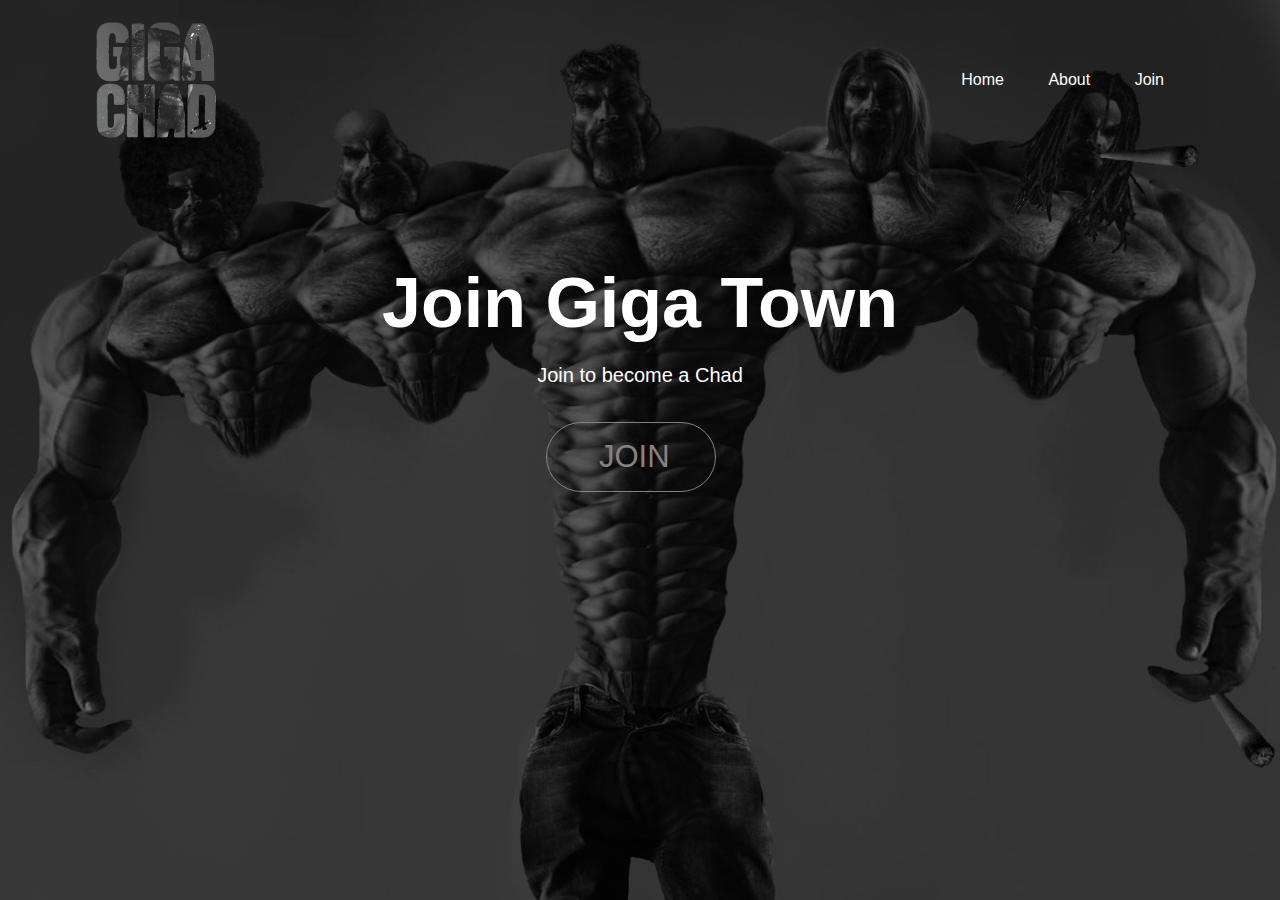
<file: index.html>
<!DOCTYPE html>
<html>
<head>
    <meta content="Giga Town" property="og:title" />
    <meta content="Giga Town is a fun Discord Server with lots of people you can talk to.
We have lots of bots including two custom bots for your entertainment.
Join Giga Town now!" property="og:description" />
    <meta content="https://lhgaming0.github.io/gigatown.com/" property="og:url" />
    <meta content="https://www.icegif.com/wp-content/uploads/2023/06/icegif-309.gif" property="og:image" />
    <meta content="#525252" data-react-helmet="true" name="theme-color" />
    <meta charset="UTF-8">
    <meta name="viewport" content="width=device-width, initial-scale=1">
    <link rel="stylesheet" href="style.css">
    <title>Giga Town - Home</title>
</head>
<body>
  <div class="banner">
    <div class="navbar">
        <img src="Gigachad.png" class="logo">
        <ul>
          <li><a href="https://lhgaming0.github.io/gigatown.com/">Home</a></li>
          <li><a href="https://lhgaming0.github.io/gigatown.com/About/">About</a></li>
          <li><a href="https://discord.gg/54xTjrgHDy" target="_blank">Join</a></li>
      </ul>
    </div>

    <div class="content">
       <h1>Join Giga Town</h1>
       <p>Join to become a Chad</p>
       <button class="join"><a href="https://discord.gg/54xTjrgHDy" target="_blank">JOIN</a></button>
    </div>
    </div>
</body>
</html>
</file>
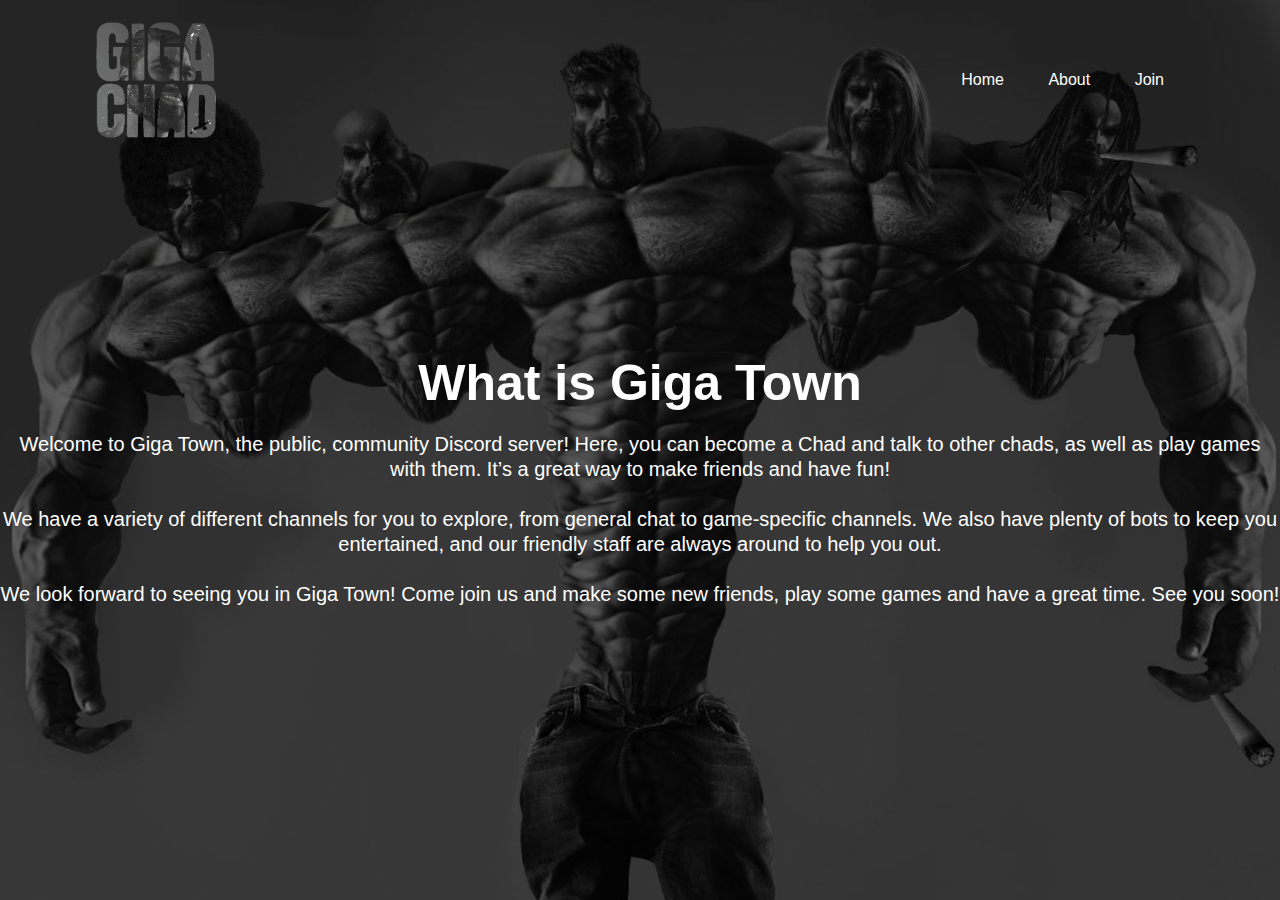
<file: About/index.html>
<!DOCTYPE html>
<html>
    <head>
    <meta content="Giga Town" property="og:title" />
    <meta content="Giga Town is a fun Discord Server with lots of people you can talk to.
We have lots of bots including two custom bots for your entertainment.
Join Giga Town now!" property="og:description" />
    <meta content="https://lhgaming0.github.io/gigatown.com/" property="og:url" />
    <meta content="https://www.icegif.com/wp-content/uploads/2023/06/icegif-309.gif" property="og:image" />
    <meta content="#525252" data-react-helmet="true" name="theme-color" />
        <meta charset="UTF-8">
        <meta name="viewport" content="width=device-width, initial-scale=1">
        <link rel="stylesheet" href="style.css">
        <title>Giga Town - About</title>
    </head>
    <body>
        <div class="banner">
            <div class="navbar">
                <img src="Gigachad.png" class="logo">
                <ul>
                    <li><a href="https://lhgaming0.github.io/gigatown.com/">Home</a></li>
                    <li><a href="https://lhgaming0.github.io/gigatown.com/About/">About</a></li>
                    <li><a href="https://discord.gg/54xTjrgHDy" target="_blank">Join</a></li>
                </ul>
            </div>
        
            <div class="content">
               <h1>What is Giga Town</h1>
               <p>Welcome to Giga Town, the public, community Discord server! Here, you can become a Chad and talk to other chads, as well as play games with them. It’s a great way to make friends and have fun!
<br><br>
                We have a variety of different channels for you to explore, from general chat to game-specific channels. We also have plenty of bots to keep you entertained, and our friendly staff are always around to help you out.
                <br><br>
                We look forward to seeing you in Giga Town! Come join us and make some new friends, play some games and have a great time. See you soon! </p>
            </div>
            </div>
    </body>
</html>
</file>
<file: style.css>
*{
    margin: 0;
    padding: 0;
    font-family: sans-serif;
    color: white;
}
body{
    background-color: #868282;
}
.banner{
    width: 100%;
    height: 100vh;
    background-image: linear-gradient(rgba(0,0,0,0.5)50%, rgba(0,0,0,0.5)50%),url(chadifybutbetter.png);
    background-size: cover;
    background-position: center;
}

.navbar{
    width: 85%;
    margin: auto;
    padding: 0;
    display: flex;
    align-items: center;
    justify-content: space-between;
}

.logo{
    width: 120px;
    cursor: not-allowed;
}

.navbar ul li{
    list-style: none;
    display: inline-block;
    margin: 0 20px;
    position: relative;
}

.navbar ul li a{
    text-decoration: none;
    text-transform: none;
}

.navbar ul li::after{
    content: '';
    height: 3px;
    width: 0;
    background: #868282;
    position: absolute;
    left: 0;
    bottom: -5px;
    transition: 0.25s;
}

.navbar ul li:hover::after{
    width: 100%;
}

.content{
    width: 100%;
    position: absolute;
    top: 40%;
    transform: translateY(-60%);
    text-align: center;
}

.content h1{
    font-size: 70px;
    margin-top: 80px;
    
}

.content p{
    margin: 20px auto;
    font-size: 20px;
    font-weight: 100;
    line-height: 25px;
    cursor: default:
}
.join{
    height: 70px;
    width: 170px;
    background-color: transparent;
    border-color: #868282;
    border-style: solid;
    border-width: 1px;
    border-radius: 77px;
    color: #868282;
    font-size: 31px;
    cursor: pointer;
    margin-right: 18px;
    top: 120%;
    transform: translateY(20%);
    transition: background-color 0.25s, color 0.25s, box-shadow 0.35s;
}
.join:hover{
    background-color: #868282b7;
    box-shadow: 0 15px 10px rgba(0, 0, 0, 0.2);
}
.join a:hover{
    color: #ffffff;
    text-shadow: 0 0 5px rgba(255, 255, 255, 0.5);
}
.join a{
    background-color: transparent;
    color: #868282;
    text-decoration: none;  
    padding: 18px 52px 18px 52px;
    transition: color 0.25s;
    border-radius: 77px;
}
.join:active{
    opacity: 0.7;
}
@media screen and (max-width: 600px) {
    .logo{
        width: 80px;
    }
    .content{
        top: 45%;
        transform: translateY(-55%);
    }
    .content h1{
        font-size: 50px;
    }
    .navbar ul{
        display: flex;
    }
 }
}
</file>
<file: About/style.css>
*{
    margin: 0;
    padding: 0;
    font-family: sans-serif;
}

.banner{
    width: 100%;
    height: 100vh;
    background-image: linear-gradient(rgba(0,0,0,0.5)50%, rgba(0,0,0,0.5)50%),url(chadifybutbetter.png);
    background-size: cover;
    background-position: center;
}

.navbar{
    width: 85%;
    margin: auto;
    padding: 0.0000001px 0;
    display: flex;
    align-items: center;
    justify-content: space-between;
}

.logo{
    width: 120px;
    cursor: pointer;
}

.navbar ul li{
    list-style: none;
    display: inline-block;
    margin: 0 20px;
    position: relative;
}

.navbar ul li a{
    text-decoration: none;
    color: white;
    text-transform: none;
}

.navbar ul li::after{
    content: '';
    height: 3px;
    width: 0;
    background: #868282;
    position: absolute;
    left: 0;
    bottom: -5px;
    transition: 0.25s;
}

.navbar ul li:hover::after{
    width: 100%;
}

.content{
    width: 100%;
    position: absolute;
    top: 50%;
    transform: translateY(-50%);
    text-align: center;
    color: white;
}

.content h1{
    font-size: 50px;
    margin-top: 80px;
}

.content p{
    margin: 20px auto;
    font-size: 20px;
    font-weight: 100;
    line-height: 25px;
}
</file>
